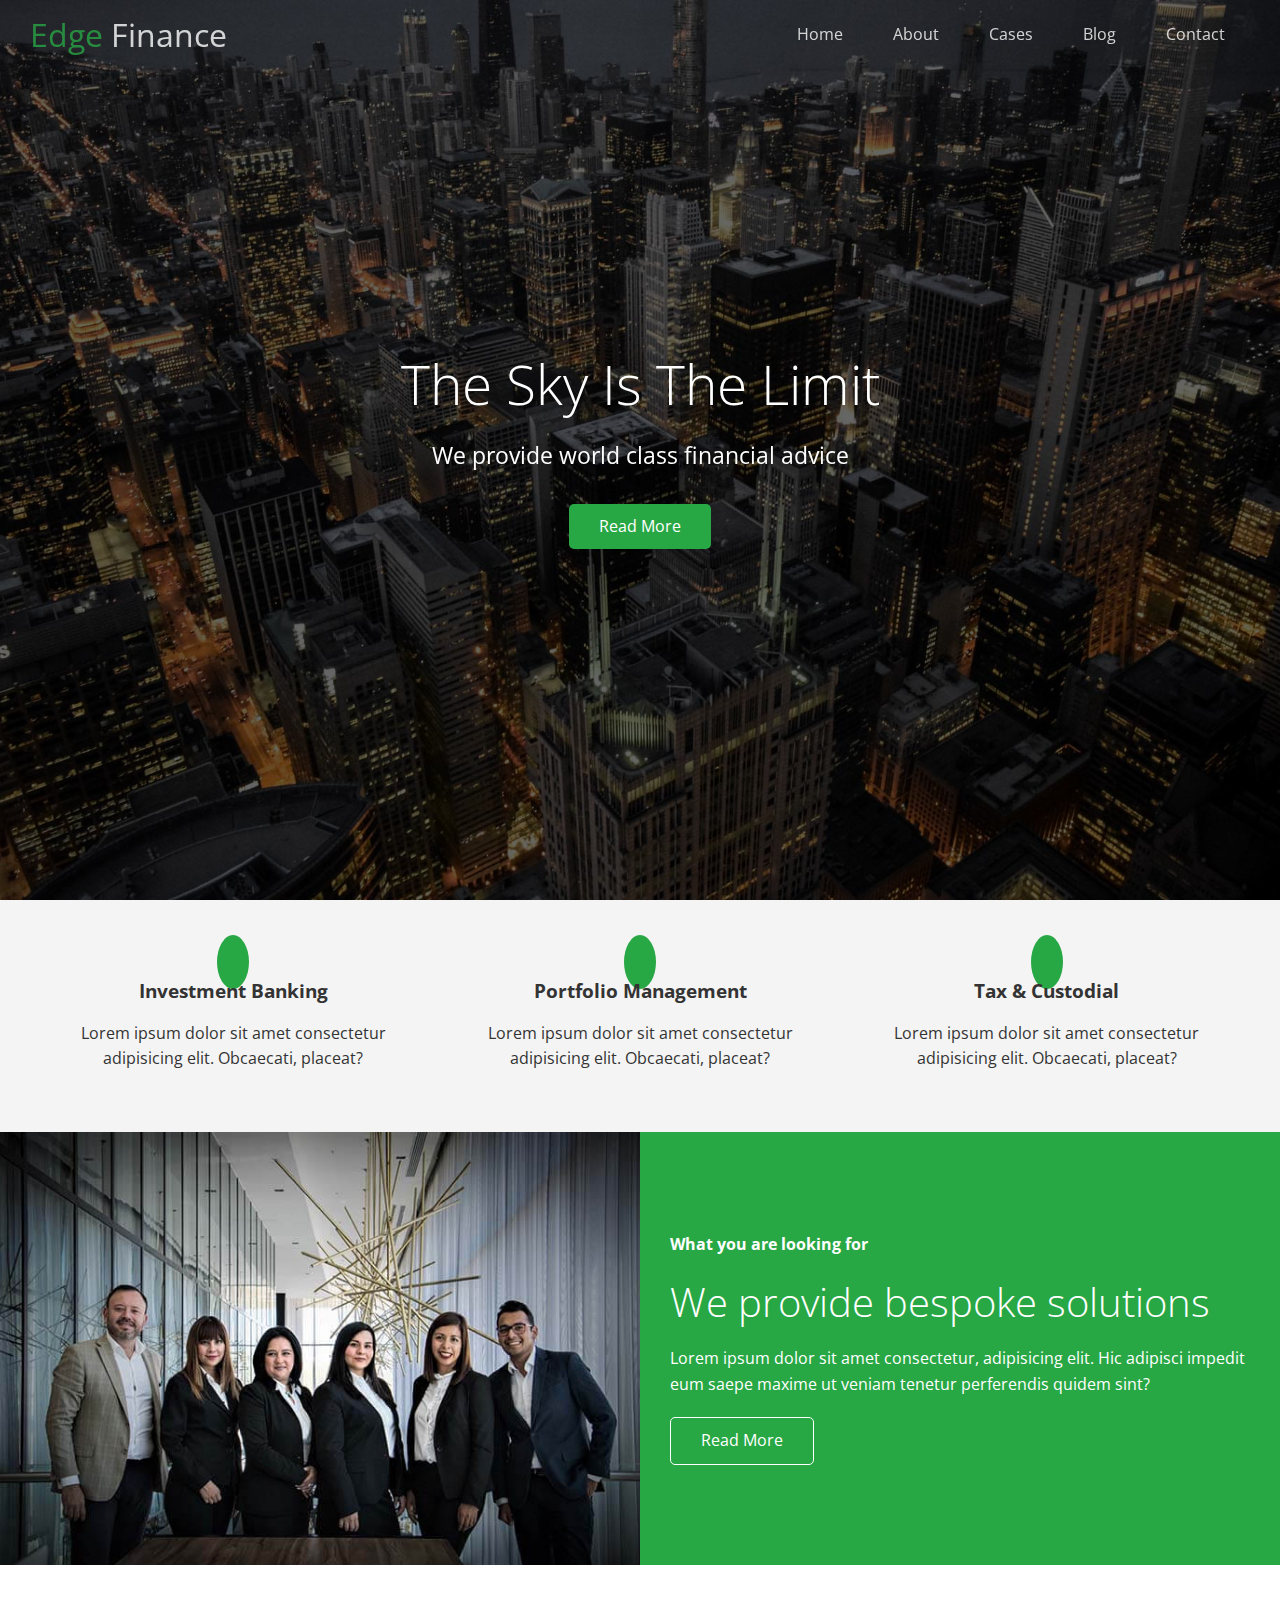
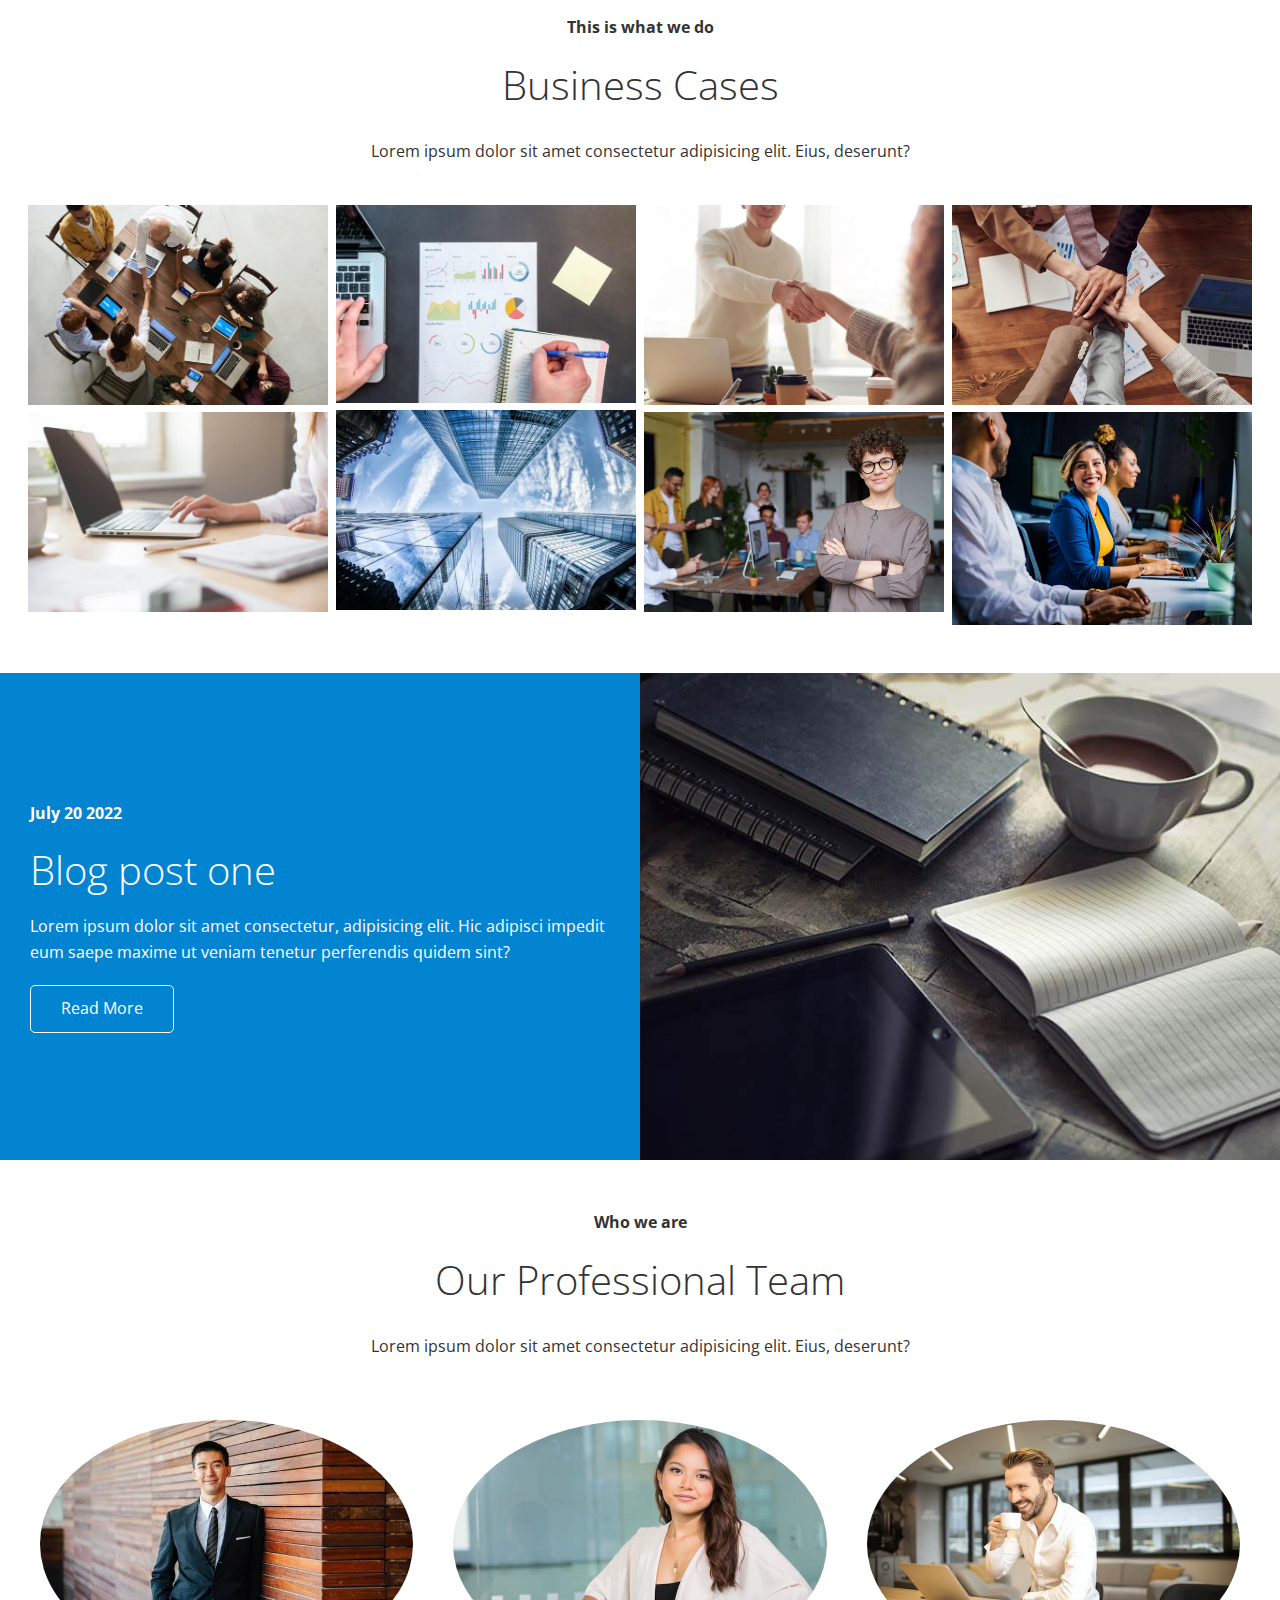
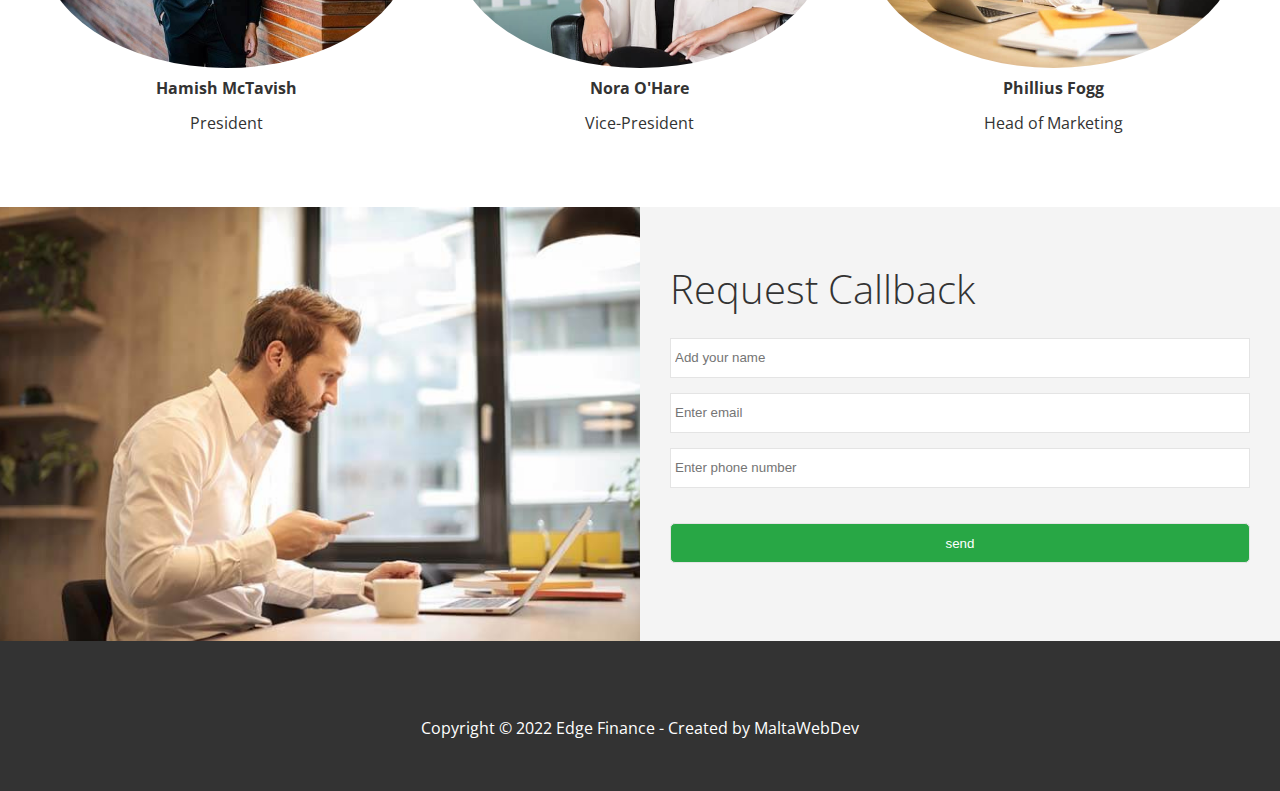
<file: index.html>
<!DOCTYPE html>
<html>
    <head>
        <meta charset="utf-8">
        <meta http-equiv="X-UA-Compatible" content="IE=edge">
        <title>Welcome to Edge Finance</title>
        <meta name="description" content="">
        <meta name="viewport" content="width=device-width, initial-scale=1">
        <link rel="stylesheet" href="css/styles.css">
        <link rel="stylesheet" href="css/utilities.css">
        <link rel="stylesheet" href="https://cdnjs.cloudflare.com/ajax/libs/font-awesome/6.1.1/css/all.min.css" integrity="sha512-KfkfwYDsLkIlwQp6LFnl8zNdLGxu9YAA1QvwINks4PhcElQSvqcyVLLD9aMhXd13uQjoXtEKNosOWaZqXgel0g==" crossorigin="anonymous" referrerpolicy="no-referrer" />
    </head>
    <body id="home">
        <header class="hero">
            <div id="navbar" class="nav top">
                <h1 class="logo">
                    <span class="text-primary"><i class="fas fa-book-open"></i> Edge</span> Finance
                </h1>
                <nav>
                    <ul>
                        <li><a href="#home">Home</a></li>
                        <li><a href="#about">About</a></li>
                        <li><a href="#cases">Cases</a></li>
                        <li><a href="#blog">Blog</a></li>
                        <li><a href="#contact">Contact</a></li>
                    </ul>
                </nav>
            </div>
            <div class="content">
                <h1>The Sky Is The Limit</h1>
                <p>We provide world class financial advice</p>
                <a href="#about" class="btn"><i class="fas"></i>Read More</a>
            </div>
        </header>

        <main>
            <!-- About: Icons -->
            <section id="about" class="icons bg-light">
                <div class="flex-items">
                    <div>
                        <i class="fas fa-university fa-2x"></i>
                        <h3>Investment Banking</h3>
                        <p>Lorem ipsum dolor sit amet consectetur adipisicing elit. Obcaecati, placeat?</p>
                    </div>
                    <div>
                        <i class="fas fa-book-reader fa-2x"></i>
                        <h3>Portfolio Management</h3>
                        <p>Lorem ipsum dolor sit amet consectetur adipisicing elit. Obcaecati, placeat?</p>
                    </div>
                    <div>
                        <i class="fas fa-pencil-alt fa-2x"></i>
                        <h3>Tax & Custodial</h3>
                        <p>Lorem ipsum dolor sit amet consectetur adipisicing elit. Obcaecati, placeat?</p>
                    </div>
                </div>
            </section>

            <!-- About: Solutions -->
            <section id="solutions" class="solutions flex-columns">
                <div class="row">
                    <div class="column">
                        <div class="column-1">
                            <img src="/images/home/people.jpg" alt="">
                        </div>
                    </div>
                    <div class="column">
                        <div class="column-2 bg-primary">
                            <h4>What you are looking for</h4>
                            <h2>We provide bespoke solutions</h2>
                            <p>Lorem ipsum dolor sit amet consectetur, adipisicing elit. Hic adipisci impedit eum saepe maxime ut veniam tenetur perferendis quidem sint?</p>
                            <a href="#" class="btn btn-outline">
                                <i class="fas fas-chevron"></i>
                                Read More
                            </a>
                        </div>
                    </div>
                </div>
            </section>

            <!-- Cases  -->
            <section id="cases" class="cases flex-grid section-padding">
                <header class="section-header">
                    <h4>This is what we do</h4>
                    <h2>Business Cases</h2>
                    <p>Lorem ipsum dolor sit amet consectetur adipisicing elit. Eius, deserunt?</p>
                </header>
                <div class="row">
                    <div class="column">
                        <img src="images/cases/cases1.jpg" alt="">
                        <img src="images/cases/cases2.jpg" alt="">
                    </div>
                    <div class="column">
                        <img src="images/cases/cases3.jpg" alt="">
                        <img src="images/cases/cases4.jpg" alt="">
                    </div>
                    <div class="column">
                        <img src="images/cases/cases5.jpg" alt="">
                        <img src="images/cases/cases6.jpg" alt="">
                    </div>
                    <div class="column">
                        <img src="images/cases/cases7.jpg" alt="">
                        <img src="images/cases/cases8.jpg" alt="">
                    </div>
                </div>
            </section>

            <!-- Blog -->
            <section id="blog" class="blog flex-columns flex-reverse">
                <div class="row">
                    <div class="column">
                        <div class="column-1">
                            <img src="/images/home/blog.jpg" alt="">
                        </div>
                    </div>
                    <div class="column">
                        <div class="column-2 bg-secondary">
                            <h4>July 20 2022</h4>
                            <h2>Blog post one</h2>
                            <p>Lorem ipsum dolor sit amet consectetur, adipisicing elit. Hic adipisci impedit eum saepe maxime ut veniam tenetur perferendis quidem sint?</p>
                            <a href="blog.html" class="btn btn-outline">
                                <i class="fas fas-chevron"></i>
                                Read More
                            </a>
                        </div>
                    </div>
                </div>
            </section>

            <!-- Team  -->
            <section id="team" class="team section-padding">
                <header class="section-header">
                    <h4>Who we are</h4>
                    <h2>Our Professional Team</h2>
                    <p>Lorem ipsum dolor sit amet consectetur adipisicing elit. Eius, deserunt?</p>
                </header>
                <div class="flex-items">
                    <div>
                        <img src="images/team/person1.jpg" alt="">
                        <h4>Hamish McTavish</h4>
                        <p>President</p>
                    </div>
                    <div>
                        <img src="images/team/person2.jpg" alt="">
                        <h4>Nora O'Hare</h4>
                        <p>Vice-President</p>
                    </div>
                    <div>
                        <img src="images/team/person3.jpg" alt="">
                        <h4>Phillius Fogg</h4>
                        <p>Head of Marketing</p>
                    </div>
                </div>
                </div>
            </section>

            <!-- Contact section -->
            <section id="contact" class="contact flex-columns">
                <div class="row">
                    <div class="column">
                        <div class="column-1">
                            <img src="/images/home/contact.jpg" alt="">
                        </div>
                    </div>
                    <div class="column">
                        <div class="column-2 bg-light">
                            <h2>Request Callback</h2>
                            <form action="" class="callback-form">
                                <div class="form-control">
                                    <label for="name"></label>
                                    <input type="text" name="name" id="name" placeholder="Add your name">
                                </div>
                                <div class="form-control">
                                    <label for="email"></label>
                                    <input type="email" name="email" id="email" placeholder="Enter email">
                                </div>
                                <div class="form-control">
                                    <label for="phone"></label>
                                    <input type="text" name="phone" id="phone" placeholder="Enter phone number">
                                </div>
                                <input type="submit" value="send" id="submit" class="btn">
                            </form>
                        </div>
                    </div>
                </div>
            </section>

        </main>

        <footer class="footer bg-dark">
            <div class="social">
                <a href="https://facebook.com " target="_blank"><i class="fab fa-facebook fa-2x"></i></a>
                <a href="https://twitter.com" target="_blank"><i class="fab fa-twitter fa-2x"></i></a>
                <a href="https://youtube.com" target="_blank"><i class="fab fa-youtube fa-2x"></i></a>
                <a href="https://linkedin.com" target="_blank"><i class="fab fa-linkedin fa-2x"></i></a>
            </div>
            <p>Copyright &copy; 2022 Edge Finance - Created by MaltaWebDev</p>
        </footer>
        <script src="app.js" async defer></script>
    </body>
</html>
</file>
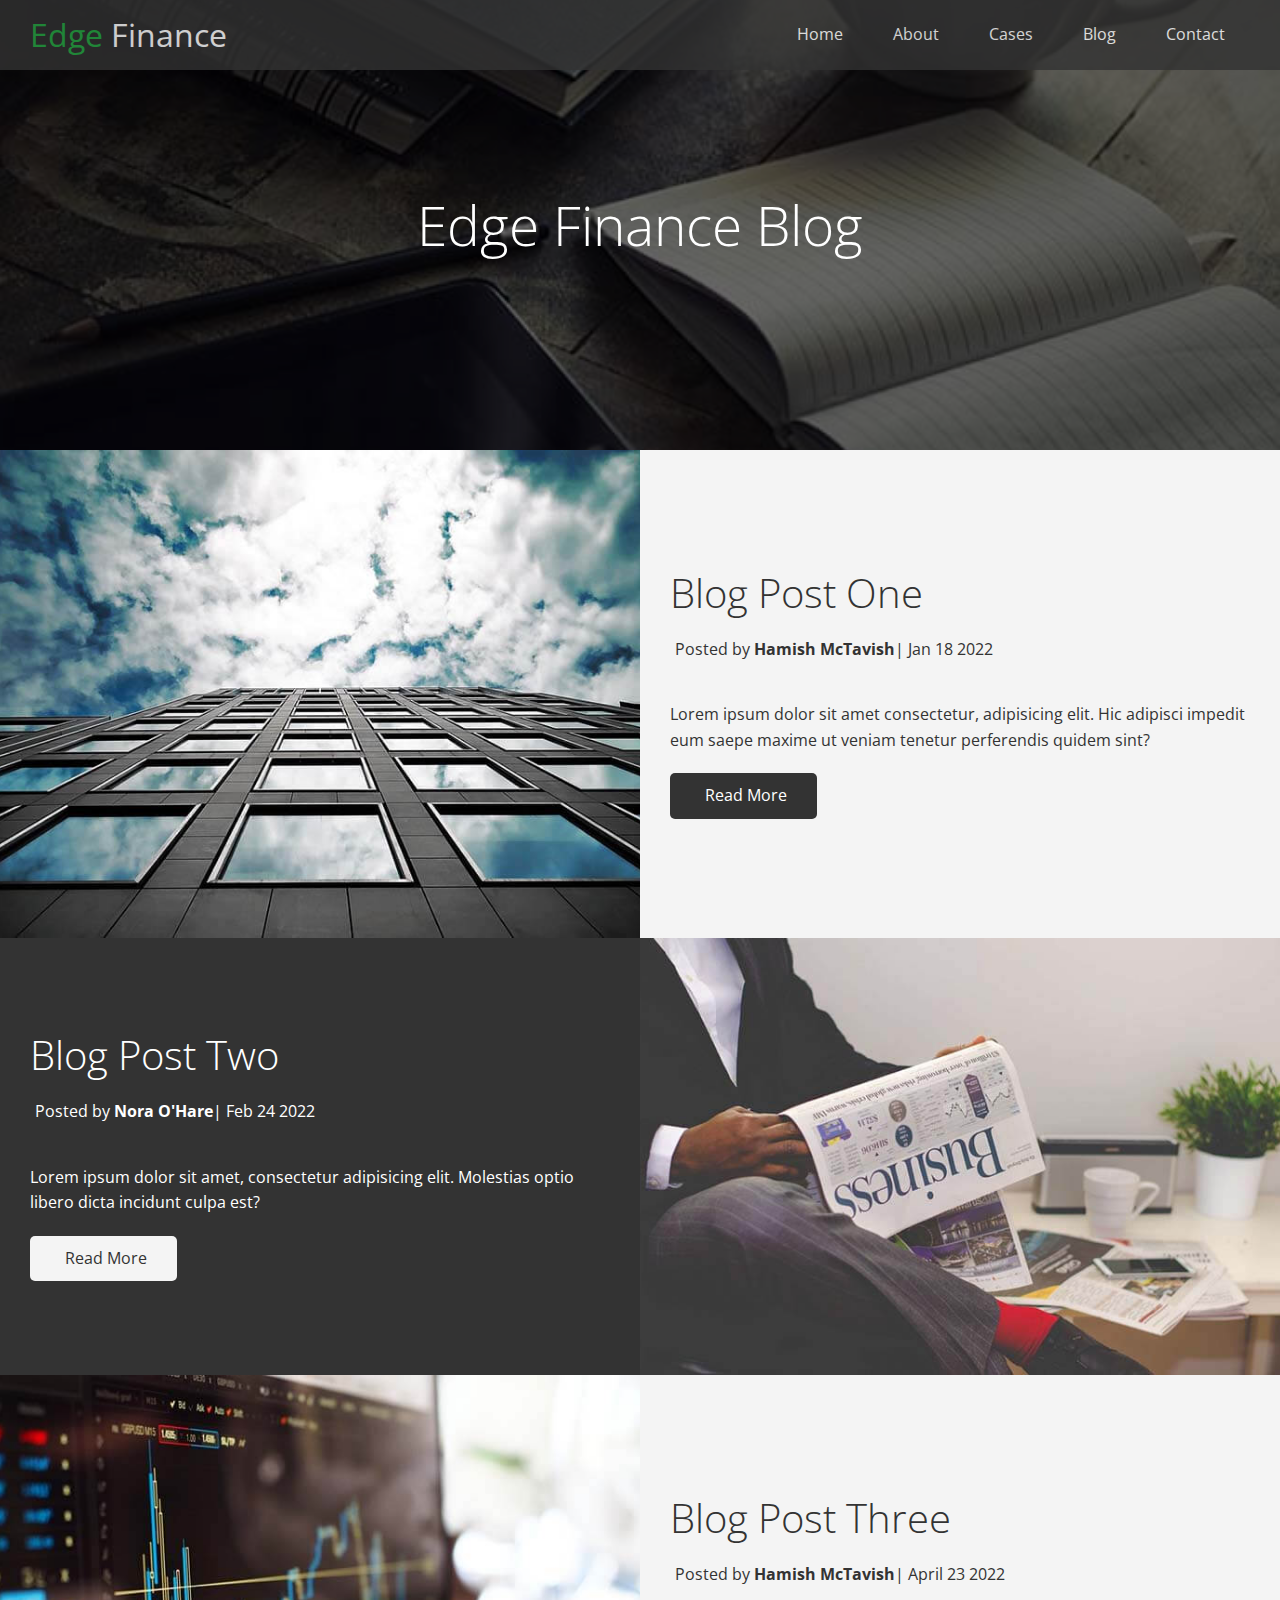
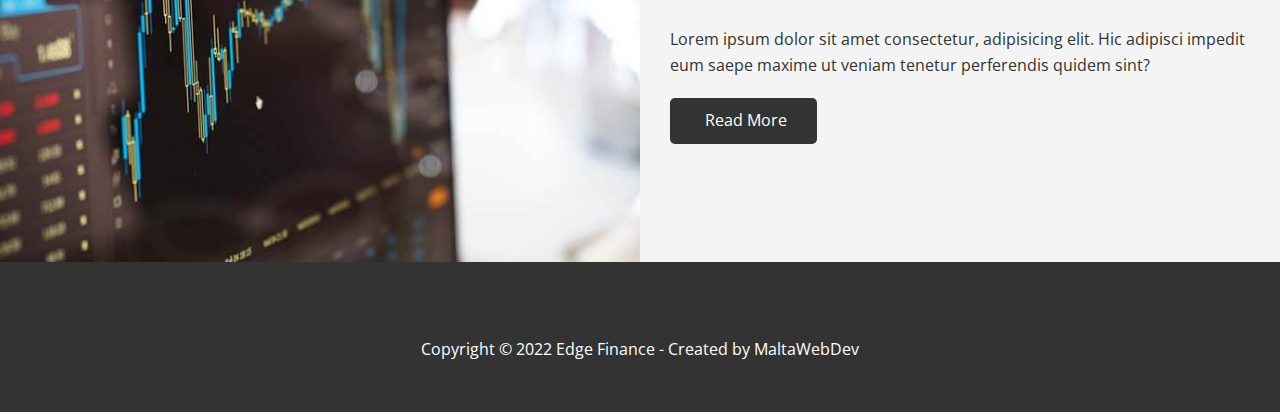
<file: blog.html>
<!DOCTYPE html>
<html>
    <head>
        <meta charset="utf-8">
        <meta http-equiv="X-UA-Compatible" content="IE=edge">
        <title>Read Our Blog</title>
        <meta name="description" content="">
        <meta name="viewport" content="width=device-width, initial-scale=1">
        <link rel="stylesheet" href="css/utilities.css">
        <link rel="stylesheet" href="css/styles.css">
        <link rel="stylesheet" href="https://cdnjs.cloudflare.com/ajax/libs/font-awesome/6.1.1/css/all.min.css" integrity="sha512-KfkfwYDsLkIlwQp6LFnl8zNdLGxu9YAA1QvwINks4PhcElQSvqcyVLLD9aMhXd13uQjoXtEKNosOWaZqXgel0g==" crossorigin="anonymous" referrerpolicy="no-referrer" />
    </head>
    <body id="home">
        <header class="hero blog">
            <div id="navbar" class="nav">
                <h1 class="logo">
                    <span class="text-primary"><i class="fas fa-book-open"></i> Edge</span> Finance
                </h1>
                <nav>
                    <ul>
                        <li><a href="index.html">Home</a></li>
                        <li><a href="index.html#about">About</a></li>
                        <li><a href="index.html#cases">Cases</a></li>
                        <li><a href="index.html#blog">Blog</a></li>
                        <li><a href="index.html#contact">Contact</a></li>
                    </ul>
                </nav>
            </div>
            <div class="content">
                <h1>Edge Finance Blog</h1>
            </div>
        </header>

        <main>
           
        <article class="flex-columns">
            <div class="row">
                <div class="column">
                    <div class="column-1">
                        <img src="/images/blog/blog1.jpg" alt="">
                    </div>
                </div>
                <div class="column">
                    <div class="column-2 bg-light">
                        <h2>Blog Post One</h2>
                        <p class="meta">
                            <i class="fas fa-user"></i>Posted by <strong>Hamish McTavish</strong>| Jan 18 2022
                        </p>
                        <p>Lorem ipsum dolor sit amet consectetur, adipisicing elit. Hic adipisci impedit eum saepe maxime ut veniam tenetur perferendis quidem sint?</p>
                        <a href="post.html" class="btn btn-dark">
                            <i class="fas fa-chevron"></i>
                            Read More
                        </a>
                    </div>
                </div>
            </div>
        </article>

        <article class="flex-columns flex-reverse">
            <div class="row">
                <div class="column">
                    <div class="column-1">
                        <img src="/images/blog/blog2.jpg" alt="">
                    </div>
                </div>
                <div class="column">
                    <div class="column-2 bg-dark">
                        <h2>Blog Post Two</h2>
                        <p class="meta">
                            <i class="fas fa-user"></i>Posted by <strong>Nora O'Hare</strong>| Feb 24 2022
                        </p>
                        <p>Lorem ipsum dolor sit amet, consectetur adipisicing elit. Molestias optio libero dicta incidunt culpa est?</p>
                        <a href="post.html" class="btn btn-light">
                            <i class="fas fa-chevron"></i>
                            Read More
                        </a>
                    </div>
                </div>
            </div>
        </article>

        <article class="flex-columns">
            <div class="row">
                <div class="column">
                    <div class="column-1">
                        <img src="/images/blog/blog3.jpg" alt="">
                    </div>
                </div>
                <div class="column">
                    <div class="column-2 bg-light">
                        <h2>Blog Post Three</h2>
                        <p class="meta">
                            <i class="fas fa-user"></i>Posted by <strong>Hamish McTavish</strong>| April 23 2022
                        </p>
                        <p>Lorem ipsum dolor sit amet consectetur, adipisicing elit. Hic adipisci impedit eum saepe maxime ut veniam tenetur perferendis quidem sint?</p>
                        <a href="post.html" class="btn btn-dark">
                            <i class="fas fa-chevron"></i>
                            Read More
                        </a>
                    </div>
                </div>
            </div>
        </article>

        </main>

        <footer class="footer bg-dark">
            <div class="social">
                <a href="https://facebook.com " target="_blank"><i class="fab fa-facebook fa-2x"></i></a>
                <a href="https://twitter.com" target="_blank"><i class="fab fa-twitter fa-2x"></i></a>
                <a href="https://youtube.com" target="_blank"><i class="fab fa-youtube fa-2x"></i></a>
                <a href="https://linkedin.com" target="_blank"><i class="fab fa-linkedin fa-2x"></i></a>
            </div>
            <p>Copyright &copy; 2022 Edge Finance - Created by MaltaWebDev</p>
        </footer>

        <script src="" async defer></script>
    </body>
</html>
</file>
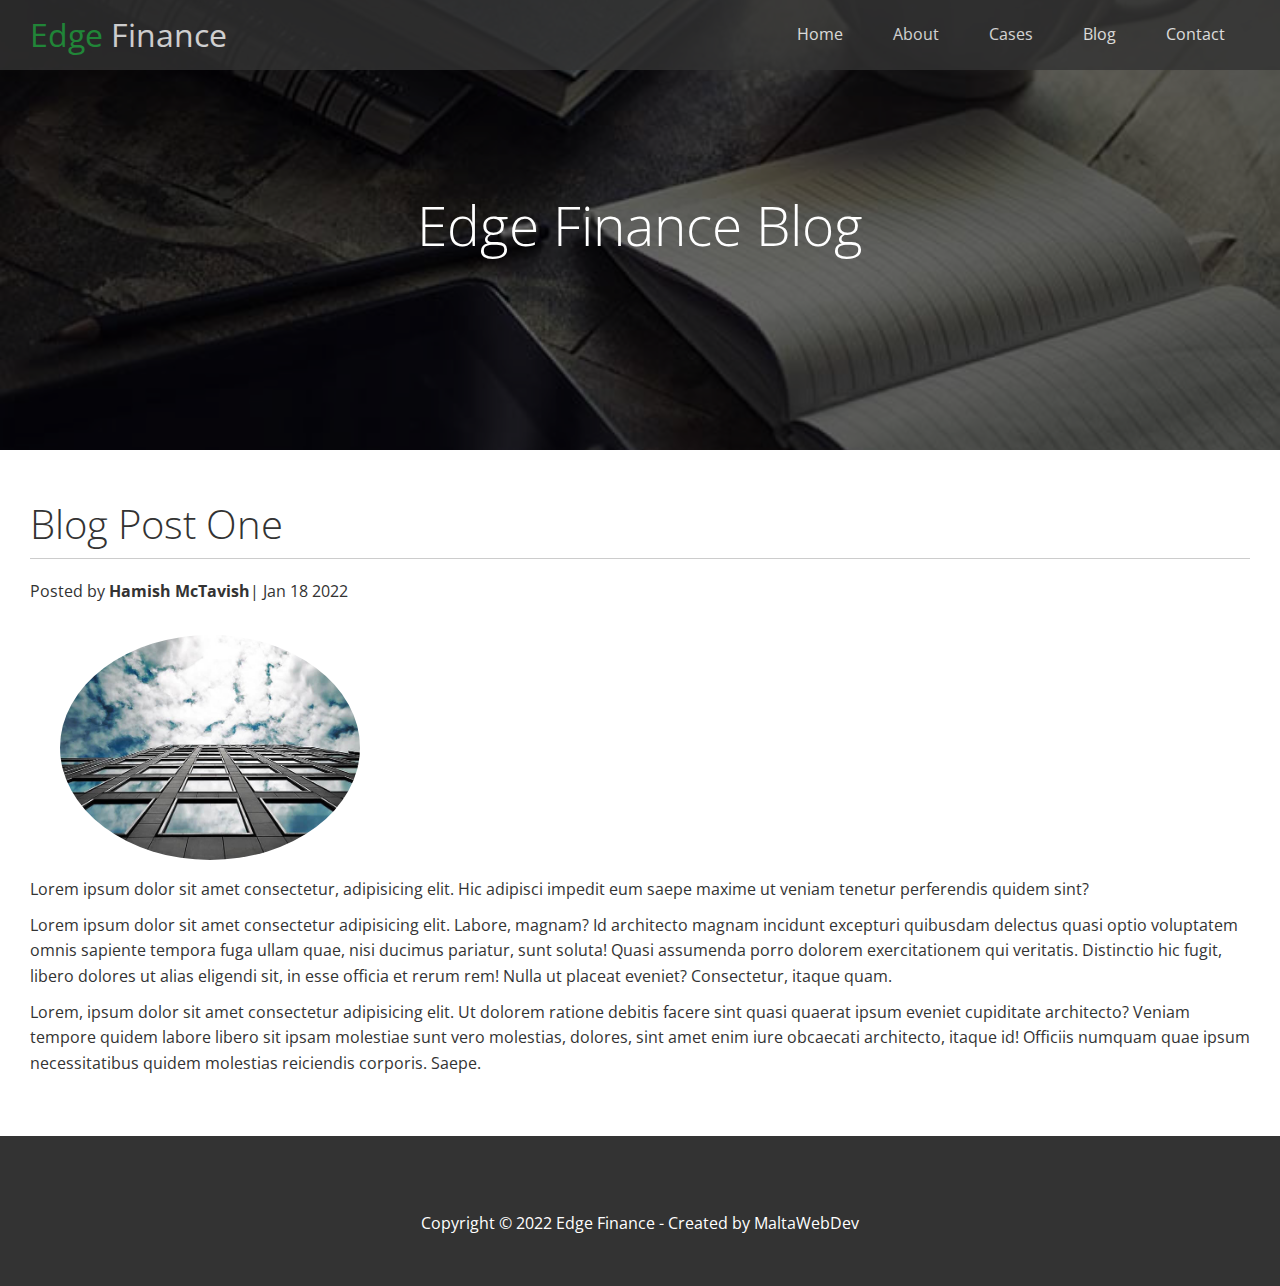
<file: post.html>
<!DOCTYPE html>
<html>
    <head>
        <meta charset="utf-8">
        <meta http-equiv="X-UA-Compatible" content="IE=edge">
        <title>Post One</title>
        <meta name="description" content="">
        <meta name="viewport" content="width=device-width, initial-scale=1">
        <link rel="stylesheet" href="css/utilities.css">
        <link rel="stylesheet" href="css/styles.css">
        <link rel="stylesheet" href="https://cdnjs.cloudflare.com/ajax/libs/font-awesome/6.1.1/css/all.min.css" integrity="sha512-KfkfwYDsLkIlwQp6LFnl8zNdLGxu9YAA1QvwINks4PhcElQSvqcyVLLD9aMhXd13uQjoXtEKNosOWaZqXgel0g==" crossorigin="anonymous" referrerpolicy="no-referrer" />
    </head>
    <body id="home">
        <header class="hero blog">
            <div id="navbar" class="nav">
                <h1 class="logo">
                    <span class="text-primary"><i class="fas fa-book-open"></i> Edge</span> Finance
                </h1>
                <nav>
                    <ul>
                        <li><a href="index.html">Home</a></li>
                        <li><a href="index.html#about">About</a></li>
                        <li><a href="index.html#cases">Cases</a></li>
                        <li><a href="index.html#blog">Blog</a></li>
                        <li><a href="index.html#contact">Contact</a></li>
                    </ul>
                </nav>
            </div>
            <div class="content">
                <h1>Edge Finance Blog</h1>
            </div>
        </header>

        <main>
            <section class="post">
                <h2>Blog Post One</h2>
                <p class="meta">
                    <i class="fas fa-user"></i>Posted by <strong>Hamish McTavish</strong>| Jan 18 2022
                </p>
                <img src="images/blog/blog1.jpg" alt="">
                <p>Lorem ipsum dolor sit amet consectetur, adipisicing elit. Hic adipisci impedit eum saepe maxime ut veniam tenetur perferendis quidem sint?</p>
                <p>Lorem ipsum dolor sit amet consectetur adipisicing elit. Labore, magnam? Id architecto magnam incidunt excepturi quibusdam delectus quasi optio voluptatem omnis sapiente tempora fuga ullam quae, nisi ducimus pariatur, sunt soluta! Quasi assumenda porro dolorem exercitationem qui veritatis. Distinctio hic fugit, libero dolores ut alias eligendi sit, in esse officia et rerum rem! Nulla ut placeat eveniet? Consectetur, itaque quam.</p>
                <p>Lorem, ipsum dolor sit amet consectetur adipisicing elit. Ut dolorem ratione debitis facere sint quasi quaerat ipsum eveniet cupiditate architecto? Veniam tempore quidem labore libero sit ipsam molestiae sunt vero molestias, dolores, sint amet enim iure obcaecati architecto, itaque id! Officiis numquam quae ipsum necessitatibus quidem molestias reiciendis corporis. Saepe.</p>
            </section>
        
        </main>

        <footer class="footer bg-dark">
            <div class="social">
                <a href="https://facebook.com " target="_blank"><i class="fab fa-facebook fa-2x"></i></a>
                <a href="https://twitter.com" target="_blank"><i class="fab fa-twitter fa-2x"></i></a>
                <a href="https://youtube.com" target="_blank"><i class="fab fa-youtube fa-2x"></i></a>
                <a href="https://linkedin.com" target="_blank"><i class="fab fa-linkedin fa-2x"></i></a>
            </div>
            <p>Copyright &copy; 2022 Edge Finance - Created by MaltaWebDev</p>
        </footer>

        <script src="" async defer></script>
    </body>
</html>
</file>
<file: css/styles.css>
@import url('https://fonts.googleapis.com/css2?family=Metal+Mania&family=Open+Sans:wght@300;400&family=Raleway:wght@100;400&display=swap');

* {
    box-sizing: border-box;
    padding: 0;
    margin: 0;
}

body {
    font-family: 'Open Sans', sans-serif;
    background: #fff;
    color: #333;
    line-height: 1.6;
}

article i {
    padding-right: 5px;
}

ul {
    list-style: none;
}

a {
    color: #333;
    text-decoration: none;
}

h1, h2 {
    font-weight: 300;
    line-height: 1.2;
}

p {
    margin: 10px 0;
}

img {
    width: 100%;
}

/* Navbar */
#navbar {
    display: flex;
    align-items: center;
    justify-content: space-between;
    background-color: #333;
    color: #fff;
    opacity: 0.8;
    width: 100%;
    height: 70px;
    position: fixed;
    top: 0px;
    padding: 0 30px;
    transition: 1s ease-in;
}

#navbar.top {
    background: transparent;
}

.nav a {
    color: #fff;
    padding: 10px 20px;
    margin: 0 5px;
}

.nav a:hover {
    border-bottom: #28a745 2px solid;
}

.nav ul {
    display: flex;
}

.nav .logo {
    font-weight: 400;
}


/* Header */
.hero {
    background: url("../images/home/showcase.jpg") no-repeat center center/cover;
    height: 100vh;
    position: relative;
    color: #fff;
}

.hero .content {
    display: flex;
    flex-direction: column;
    align-items: center;
    justify-content: center;
    text-align: center;
    height: 100%;
    padding: 0 20px;
}

.hero .content h1 {
    font-size: 55px;
}

.hero .content p {
    font-size: 23px;
    max-width: 600px;
    margin: 20px 0 30px;
}

.hero::before {
    content: '';
    position: absolute;
    top: 0;
    left: 0;
    width: 100%;
    height: 100%;
    background: rgba(0,0,0,0.6);
}

.hero * {
    z-index: 10;
}

.hero.blog {
    background: url('../images/home/blog.jpg') no-repeat center center/cover;
    height: 50vh;
}

/* Icons */
.icons {
    padding: 30px;
}

.icons h3 {
    font-weight: bold;
    margin-bottom: 15px;
}

.icons i {
    background-color: #28a745;
    color: #fff;
    padding: 1rem;
    border-radius: 50%;
    margin-bottom: 15px;
}

.cases img:hover {
    opacity: 0.7;
}

/* Callback form */
.callback-form {
    width: 100%;
    padding: 20px 0;
}

.callback-form label {
    display: block;
    margin-bottom: 5px;
}

.callback-form .form-control {
    margin-bottom: 15px;
}

.callback-form input {
    width: 100%;
    padding: 4px;
    height: 40px;
    border: #e4e4e4 1px solid;
}

.callback-form input:focus {
    outline-color: #28a745;
}

.callback-form .btn {
    padding: 12px 0;
    margin-top: 20px;
}

/* Post */

.post {
    padding: 50px 30px;
}

.post h2 {
    font-size: 40px;
    margin-bottom: 20px;
    padding-bottom: 10px;
    border-bottom: #ccc solid 1px;
}

.post .meta {
    margin-bottom: 30px;
}

.post img {
    width: 300px;
    border-radius: 50%;
    margin: 0 30px;
}

.post-img {
    display: flex;
    justify-content: center;

}


/* Footer */
.footer {
    display: flex;
    flex-direction: column;
    align-items: center;
    justify-content: center;
    background: #333;
    text-align: center;
    height: 150px;
}

.footer a, .footer p {
    color: #fff;
}

.footer .social > * {
    margin-right: 25px;
}

.footer a:hover {
    color: #28a745;
}


@media (max-width: 768px){
    #navbar {
        flex-direction: column;
        height: 120px;
        padding: 20px;
    }

    #navbar a {
        padding: 10px 10px;
        margin: 0 3px;
    }

    .flex-items {
        flex-direction: column;
    }

    #blog .column {
        flex: 100% !important;
        max-width: 100%;
    }

    #cases .column {
        flex: 100%;
        max-width: 100%;
    }
    
    #contact .column {
        flex: 100%;
        max-width: 100%;
    
    }
    
    #solutions .column {
        flex: 100%;
        max-width: 100%;
    }

    .team img {
        width: 70%;
    }
}
</file>
<file: css/utilities.css>
/* Text colours */

.text-primary {
    color: #28a745;
}

.text-secondary {
    color: #0284d0;
}

/* Backgrounds */

.bg-dark {
    background: #333;
    color: #fff;
}

.bg-light {
    background: #f4f4f4;
    color: #333;
}


/* Button */
.btn {
    cursor: pointer;
    display: inline-block;
    padding: 10px 30px;
    color: #fff;
    background-color: #28a745;
    border: none;
    border-radius: 5px;
}

.btn:hover {
    opacity: 0.9;
}

.btn-primary, .bg-primary {
    background: #28a745;
    color: #fff;
}

.btn-secondary, .bg-secondary {
    background: #0284d0;
    color: #fff;
}

.btn-dark {
    background: #333;
    color: #fff;
}

.btn-light {
    background: #f4f4f4;
    color: #333;
}

.btn-outline {
    background: transparent;
    border: 1px solid #fff;
}

/* Flex items */
.flex-items {
    display: flex;
    text-align: center;
    justify-content: center;
    height: 100%;
}

.flex-items > div {
    padding: 20px;
}

.team img {
    border-radius: 50%;
}

/* Two-column sections */
.flex-columns.flex-reverse .row {
    flex-direction: row-reverse;
}


.flex-columns .row {
    display: flex;
    flex-direction: row;
    flex-wrap: wrap;
    width: 100%;
}

.flex-columns .column {
    display: flex;
    flex-direction: column;
    flex-basis: 100%;
    flex: 1;
}

.flex-columns .column .column-1, .flex-columns .column .column-2 {
    height: 100%;
}

.flex-columns img {
    width: 100%;
    height: 100%;
    object-fit: cover;
}

.flex-columns .column-2 {
    display: flex;
    flex-direction: column;
    align-items: flex-start;
    justify-content: center;
    padding: 30px;
}

.flex-columns h2 {
    font-size: 40px;
    font-weight: 100;
}

.flex-columns h4 {
    margin-bottom: 20px;
}

.flex-columns p {
    margin: 20px 0;
}

/* Section header */
.section-header {
    padding: 30px;
    display: flex;
    flex-direction: column;
    align-items: center;
    justify-content: center;
    text-align: center;
}

.section-header h2 {
    font-size: 40px;
    margin: 20px 0;
}

.section-padding {
    padding: 20px 20px 40px;
}

/* Flex grid */
.flex-grid .row {
    display: flex;
    flex-wrap: wrap;
    padding: 0 4px;
}

.flex-grid .column {
    flex: 25%;
    max-width: 25%;
    padding: 0 4px;
}
</file>
